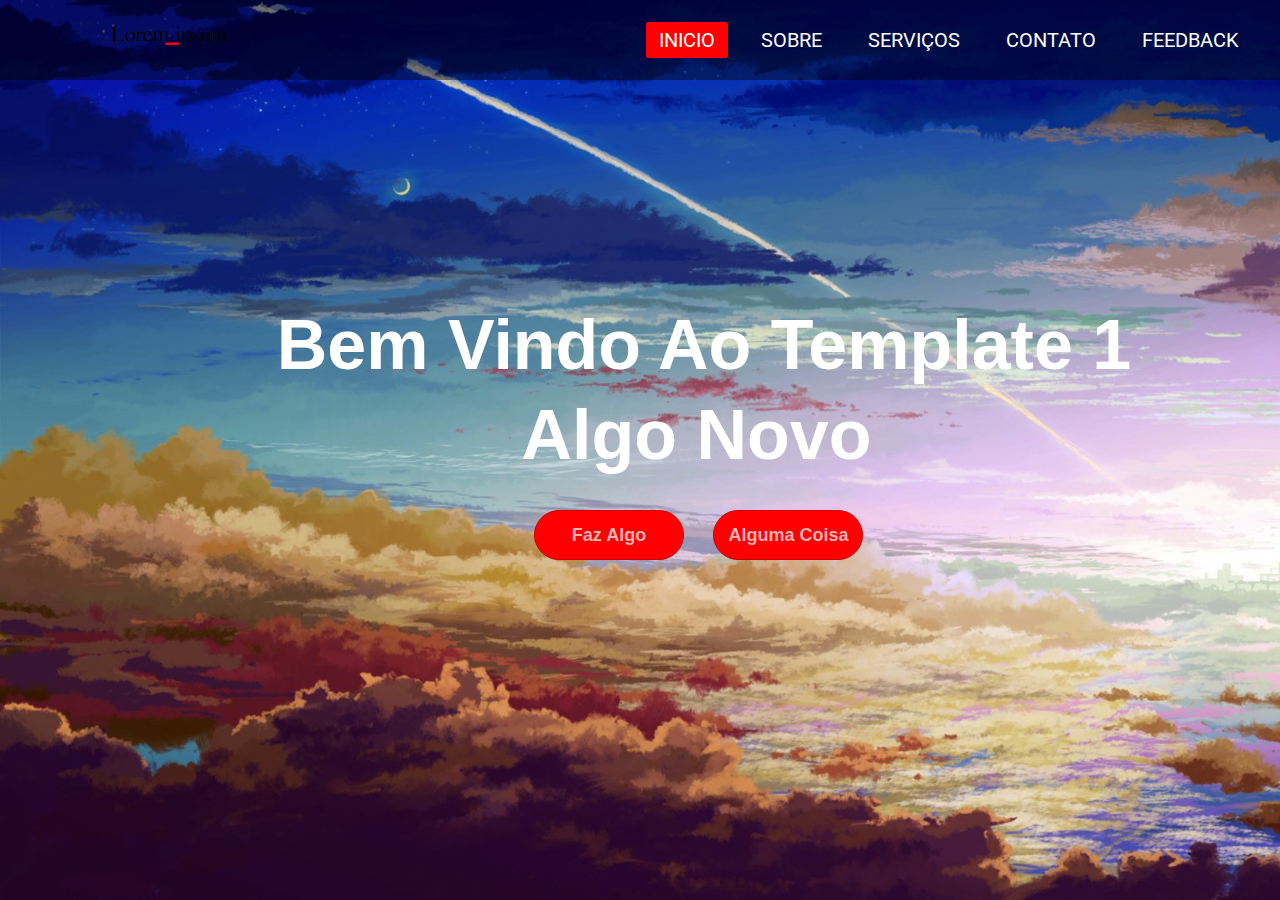
<file: Templates/Template 1/index.html>
<!DOCTYPE html>
<html lang="pt-br">
<head>
    <meta charset="UTF-8">
    <meta http-equiv="X-UA-Compatible" content="IE=edge">
    <meta name="viewport" content="width=device-width, initial-scale=1.0">
    <title>Template Model 1</title>
    <link rel="stylesheet" href="style.css">
</head>
<body>
    <div class="container">
        <nav class="navegacao">
            <img class="logo" src="Imagens/Logo.png" alt="Logo">
            <ul>
                <li><a class="ativar" href="#">INICIO</a></li>
                <li><a href="#">SOBRE</a></li>
                <li><a href="#">SERVIÇOS</a></li>
                <li><a href="#">CONTATO</a></li>
                <li><a href="#">FEEDBACK</a></li>
            </ul>
        </nav>
        <div class="centro">
            <h1>Bem Vindo Ao Template 1</h1>
            <h2>Algo Novo</h2>
            <div class="botoes">
                <button>Faz Algo</button>
                <button class="btn">Alguma Coisa</button>
            </div>
        </div>
    </div>
</body>
</html>
</file>
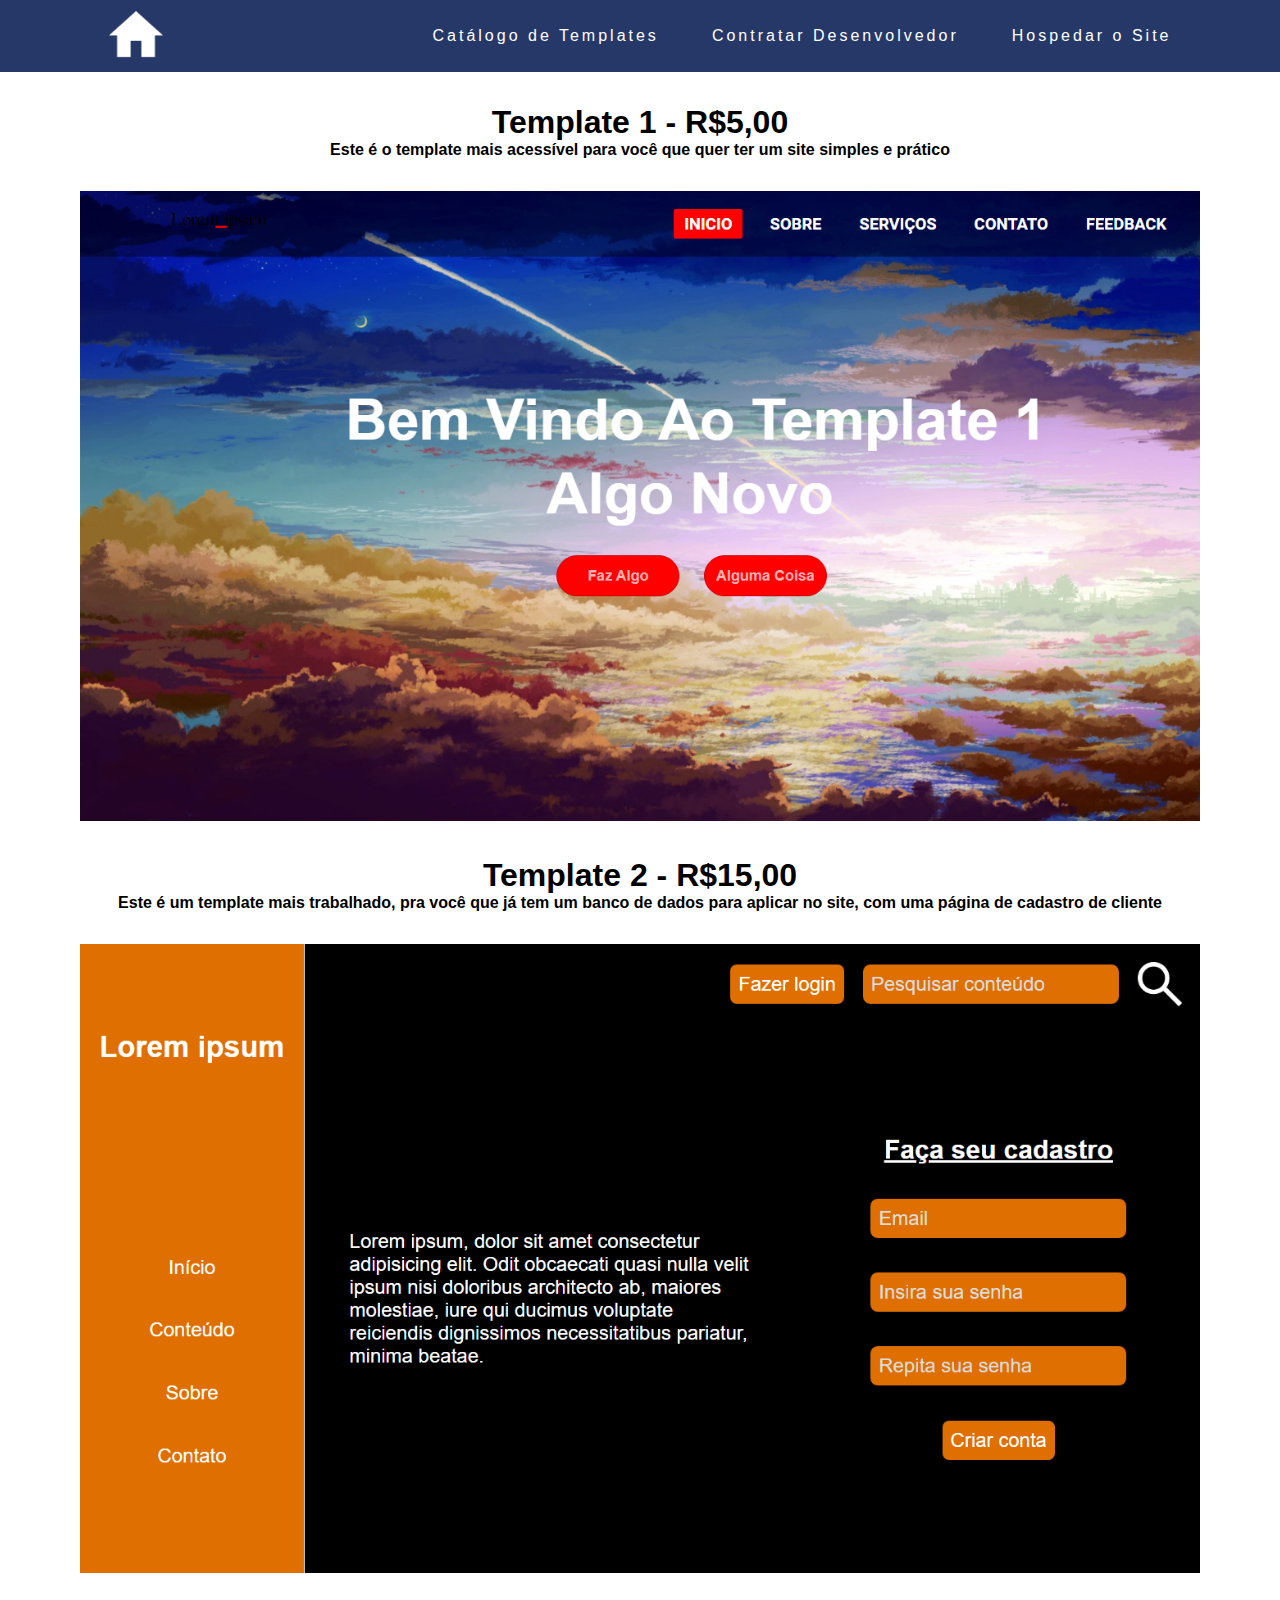
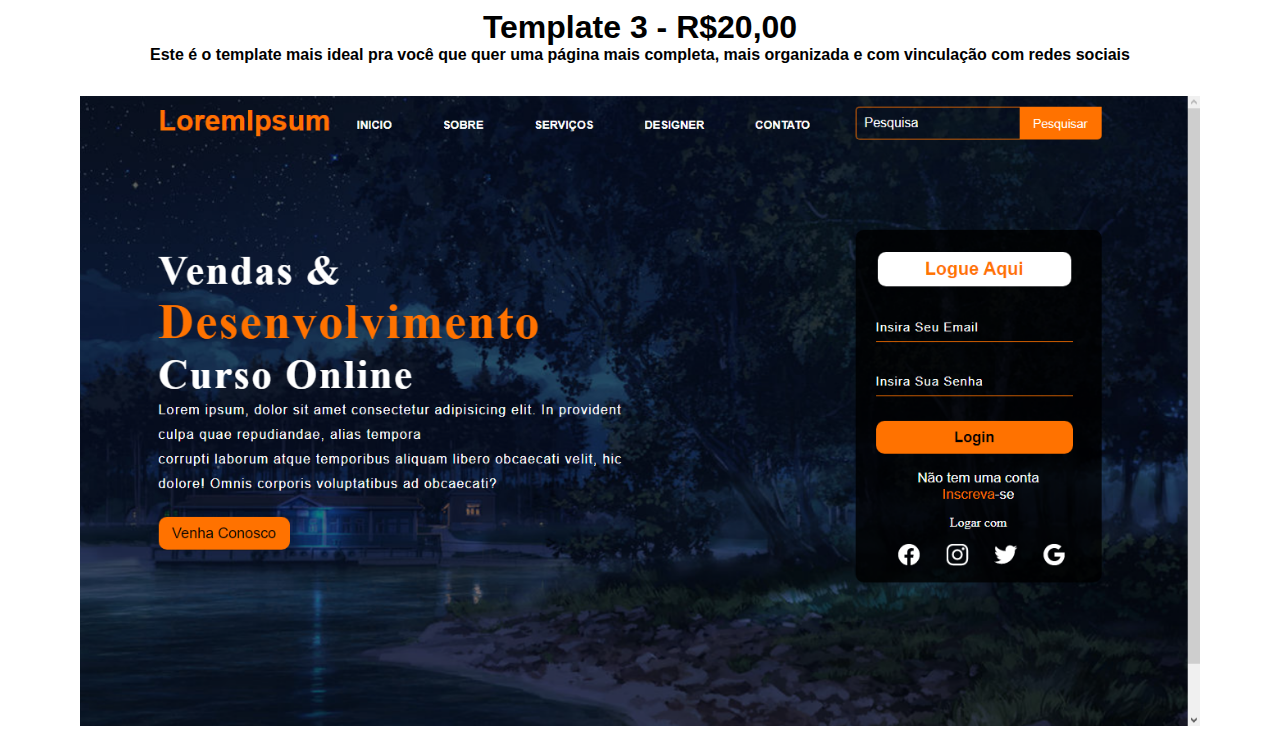
<file: catalogo.html>
<!DOCTYPE html>
<html lang="en">
<head>
    <meta charset="UTF-8">
    <meta http-equiv="X-UA-Compatible" content="IE=edge">
    <meta name="viewport" content="width=device-width, initial-scale=1.0">
    <title>Catálogo de Templates</title>
    <link rel="stylesheet" href="style.css">
</head>
<body>
    <header>
        <nav>
            <div class="logo">
                <a href="index.html"><img src="./imgs/botao-home.png" alt="home"></a>
            </div>
            <ul class="menu">
                <li><a href="catalogo.html">Catálogo de Templates</a></li>
                <li><a href="contratarDesenvolvedor.html">Contratar Desenvolvedor</li>
                <li><a href="hospedar.html">Hospedar o Site</a></li>
            </ul>
        </nav>
    </header>
    
    <div class="imgsTemplates">
        <h1 id="texttp">Template 1 - R$5,00</h1>
        <h5 id="desctp">Este é o template mais acessível para você que quer ter um site simples e prático</h5>
        <a href="./Templates/Template 1/model_1.html" id="linkPagCompraTemplates"> <img src="imgs/tp1.png" id="imgTemplates"/></a>

        <h1 id="texttp">Template 2 - R$15,00</h1>
        <h5 id="desctp">Este é um template mais trabalhado, pra você que já tem um banco de dados para aplicar no site, com uma página de cadastro de cliente</h5>
        <a href="./Templates/Template 3/model_3.html" id="linkPagCompraTemplates"> <img src="imgs/tp2.png" id="imgTemplates"/></a>

        <h1 id="texttp">Template 3 - R$20,00</h1>
        <h5 id="desctp">Este é o template mais ideal pra você que quer uma página mais completa, mais organizada e com vinculação com redes sociais</h5>
        <a href="./Templates/Template 2/model_2.html" id="linkPagCompraTemplates"> <img src="imgs/tp3.png" id="imgTemplates"/></a>
    </div>
 

    
</body>
</html>
</file>
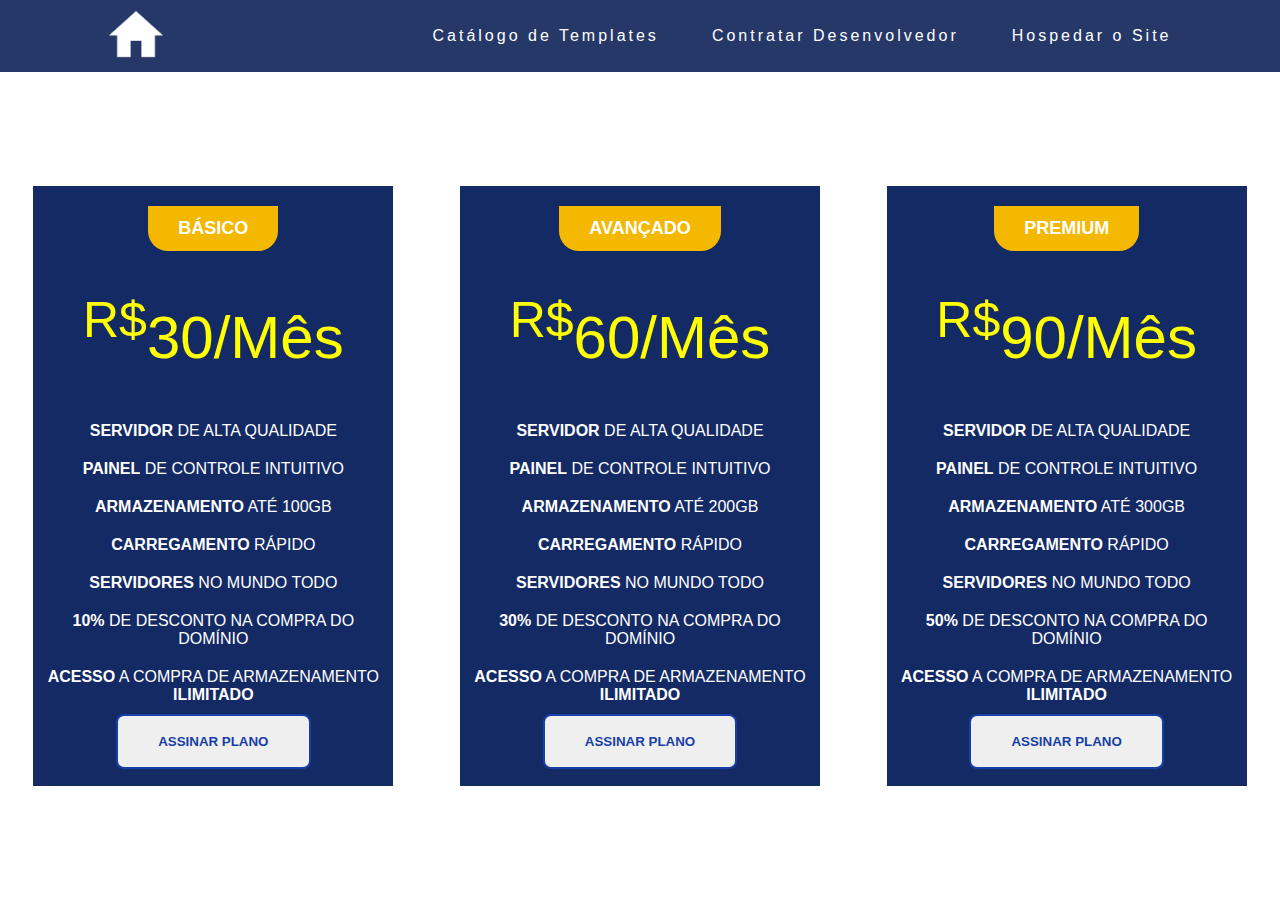
<file: hospedar.html>
<!DOCTYPE html>
<html lang="pt-br">

<head>
    <meta charset="UTF-8">
    <meta http-equiv="X-UA-Compatible" content="IE=edge">
    <meta name="viewport" content="width=device-width, initial-scale=1.0">
    <title>top10sites</title>
    <link rel="stylesheet" href="style.css">
</head>



<body>
    <header>
        <nav>
            <div class="logo">
                <a href="index.html"><img src="./imgs/botao-home.png" alt="home"></a>
            </div>
            <ul class="menu">
                <li><a href="catalogo.html">Catálogo de Templates</a></li>
                <li><a href="contratarDesenvolvedor.html">Contratar Desenvolvedor</li>
                <li><a href="hospedar.html">Hospedar o Site</a></li>
            </ul>
        </nav>
    </header>
    
    <main class="mainHospedagem">
        <div class="precoDeHospedagem">
            <div class="planos">
                <h3 class="tituloPlano"> BÁSICO </h3>
                <div class="precoPlano">
                    <sup>R$</sup><span>30</span><span>/Mês</span>
                </div>
                <ul>
                    <li><strong>Servidor</strong> de Alta qualidade</li>
                    <li><strong>Painel</strong> de controle intuitivo</li>
                    <li><strong>Armazenamento</strong> até 100GB</li>
                    <li><strong>Carregamento</strong> rápido</li>
                    <li><strong>Servidores</strong> no mundo todo</li>
                    <li><strong>10%</strong> de desconto na compra do domínio</li>
                    <li><strong>Acesso</strong> a compra de Armazenamento <strong>ilimitado</strong>
                    </li>
                </ul>

                <a href=""><button id="assinarPlano">ASSINAR PLANO</button></a>

            </div>
        </div>

        <div class="precoDeHospedagem">
            <div class="planos">
                <h3 class="tituloPlano"> AVANÇADO </h3>
                <div class="precoPlano">
                    <sup>R$</sup><span>60</span><span>/Mês</span>
                </div>
                <ul>
                    <li><strong>Servidor</strong> de Alta qualidade</li>
                    <li><strong>Painel</strong> de controle intuitivo</li>
                    <li><strong>Armazenamento</strong> até 200GB</li>
                    <li><strong>Carregamento</strong> rápido</li>
                    <li><strong>Servidores</strong> no mundo todo</li>
                    <li><strong>30%</strong> de desconto na compra do domínio</li>
                    <li><strong>Acesso</strong> a compra de Armazenamento <strong>ilimitado</strong>
                    </li>
                </ul>

                <a href=""><button id="assinarPlano">ASSINAR PLANO</button></a>

            </div>
        </div>

        <div class="precoDeHospedagem">
            <div class="planos">
                <h3 class="tituloPlano"> PREMIUM </h3>
                <div class="precoPlano">
                    <sup>R$</sup><span>90</span><span>/Mês</span>
                </div>
                <ul>
                    <li><strong>Servidor</strong> de Alta qualidade</li>
                    <li><strong>Painel</strong> de controle intuitivo</li>
                    <li><strong>Armazenamento</strong> até 300GB</li>
                    <li><strong>Carregamento</strong> rápido</li>
                    <li><strong>Servidores</strong> no mundo todo</li>
                    <li><strong>50%</strong> de desconto na compra do domínio</li>
                    <li><strong>Acesso</strong> a compra de Armazenamento <strong>ilimitado</strong>
                    </li>
                </ul>

                <a href=""><button id="assinarPlano">ASSINAR PLANO</button></a>
            </div>
        </div>
    </main>

</body>
</file>
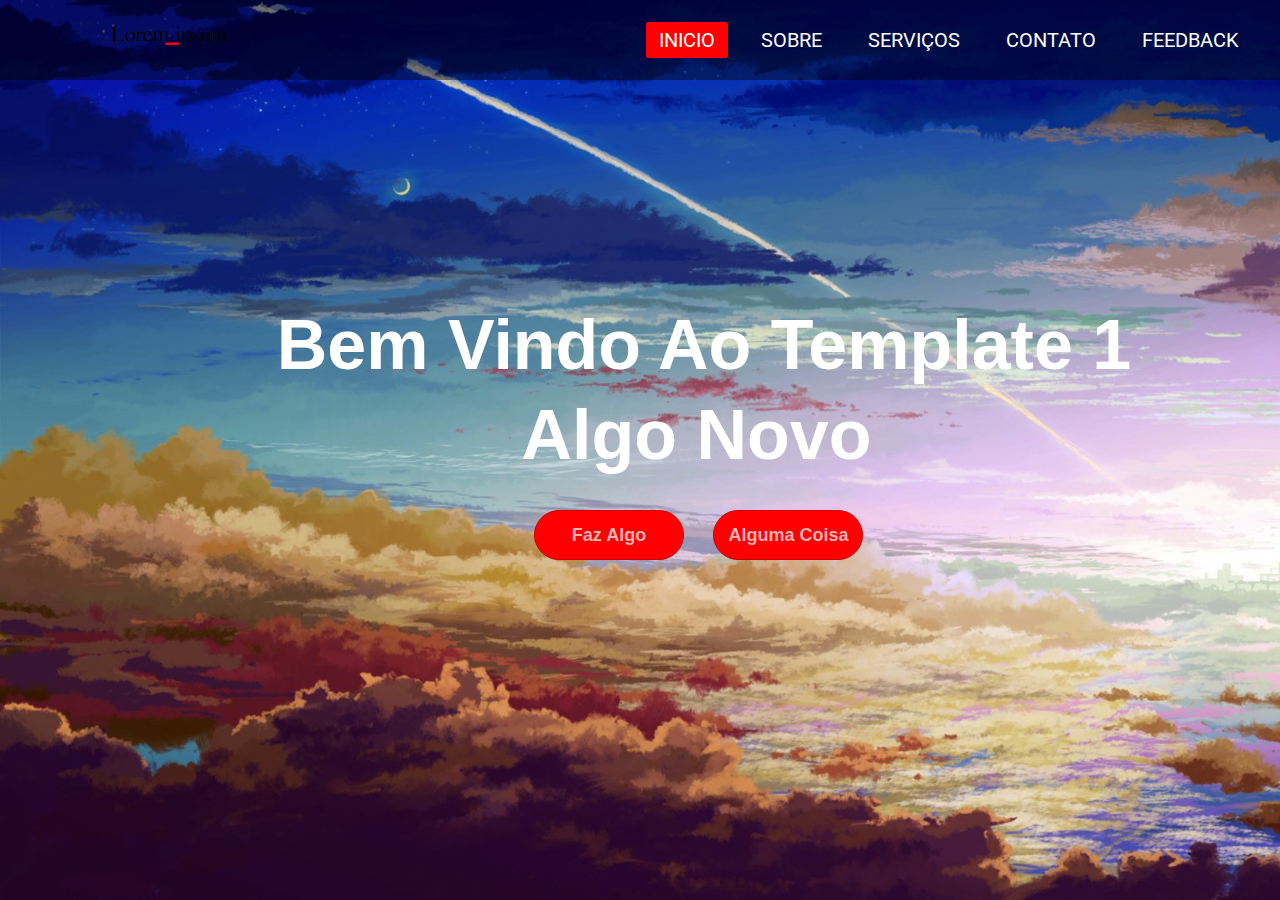
<file: Templates/Template 1/model_1.html>
<!DOCTYPE html>
<html lang="pt-br">
<head>
    <meta charset="UTF-8">
    <meta http-equiv="X-UA-Compatible" content="IE=edge">
    <meta name="viewport" content="width=device-width, initial-scale=1.0">
    <title>Template Model 1</title>
    <link rel="stylesheet" href="styletemp1.css">
</head>
<body>
    <div class="container">
        <nav class="navegacao">
            <img class="logo" src="Imagens/Logo.png" alt="Logo">
            <ul>
                <li><a class="ativar" href="#">INICIO</a></li>
                <li><a href="#">SOBRE</a></li>
                <li><a href="#">SERVIÇOS</a></li>
                <li><a href="#">CONTATO</a></li>
                <li><a href="#">FEEDBACK</a></li>
            </ul>
        </nav>
        <div class="centro">
            <h1>Bem Vindo Ao Template 1</h1>
            <h2>Algo Novo</h2>
            <div class="botoes">
                <button>Faz Algo</button>
                <button class="btn">Alguma Coisa</button>
            </div>
        </div>
    </div>
</body>
</html>
</file>
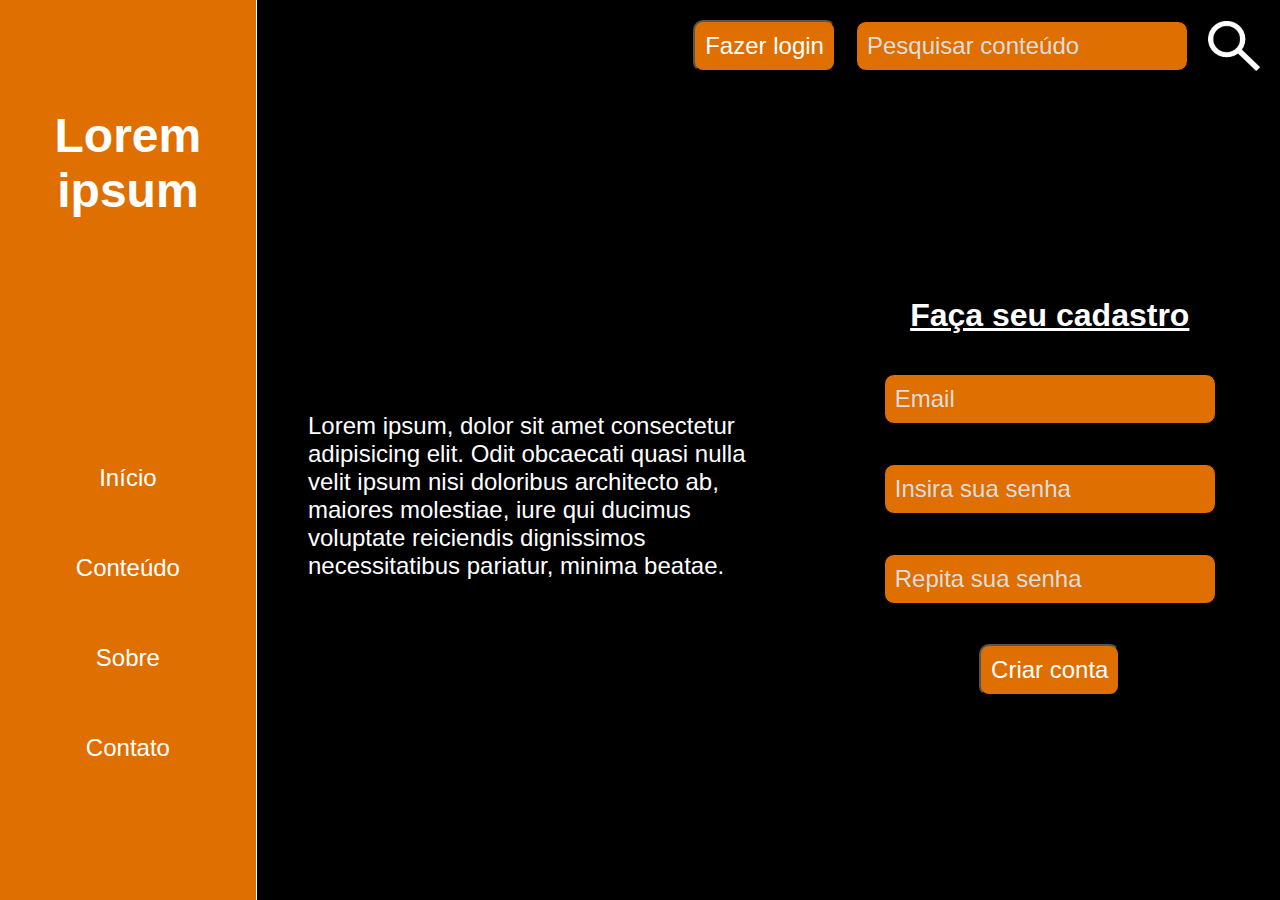
<file: Templates/Template 3/model_3.html>
<!DOCTYPE html>
<html lang="en">
<head>
    <meta charset="UTF-8">
    <meta http-equiv="X-UA-Compatible" content="IE=edge">
    <meta name="viewport" content="width=device-width, initial-scale=1.0">
    <title>Template Model 3</title>
    <link rel="stylesheet" href="styletemp3.css">
</head>
<body>
    <div class="container">
        <nav class="navegacao">
            <div class="logo">
                <h1>Lorem ipsum</h1>
            </div>

            <div class="menu">
                <ul class="opcoes">
                    <li><a href="#">Início</a></li>
                    <li><a href="#">Conteúdo</a></li>
                    <li><a href="#">Sobre</a></li>
                    <li><a href="#">Contato</a></li>
                </ul>
            </div>
        </nav>
        
        <div class="conteudo">
            <div class="pesquisa">
                <button class="formulario-item">Fazer login</button>
                <input class="input-texto" type="text" placeholder="Pesquisar conteúdo">
                <img class="lupa" src="imagens/lupa.png">
            </div>

            <div class="conteudo-principal">
                <div class="texto-principal">
                    <p>Lorem ipsum, dolor sit amet consectetur adipisicing elit.
                        Odit obcaecati quasi nulla velit ipsum nisi doloribus 
                        architecto ab, maiores molestiae, iure qui ducimus voluptate 
                        reiciendis dignissimos necessitatibus pariatur, minima beatae.</p>
                </div>
    
                <div class="formulario">
                    <h3 class="formulario-item titulo">Faça seu cadastro</h3>
                    <input class="formulario-item input-texto" type="text" placeholder="Email">
                    <input class="formulario-item input-texto" type="password" placeholder="Insira sua senha">
                    <input class="formulario-item input-texto" type="password" placeholder="Repita sua senha">
                    <button class="formulario-item">Criar conta</button>
                </div>
            </div>
        </div>
    </div>
</body>
</html>
</file>
<file: Templates/Template 1/style.css>
@import url('https://fonts.googleapis.com/css?family=Roboto:700&display=swap');

* {
    padding: 0;
    margin: 0;
}

.container {
    background: url(Imagens/manha.jpg) no-repeat;
    background-size: cover;
    height: 100vh;
}

.navegacao {
    height: 80px;
    width: 100%;
    background: rgba(0,0,0,0.4);
}

.logo {
    width: 140px;
    height: auto;
    padding: 20px 100px;
}

.navegacao ul {
    float: right;
    margin-right: 20px;
}

.navegacao ul li {
    list-style: none;
    margin: 0 8px;
    display: inline-block;
    line-height: 80px;
}

.navegacao ul li a {
    text-decoration: none;
    color: white;
    font-size: 20px;
    padding: 6px 13px;
    font-family: 'Roboto', sans-serif;
    transition: .4s;
}

.navegacao ul li a.ativar,
.navegacao ul li a:hover {
    background: red;
    border-radius: 2px;
}

.container .centro {
    position: absolute;
    top: 50%;
    left: 55%;
    transform: translate(-50%, -50%);
    font-family: sans-serif;
    user-select: none;
}

.centro h1 {
    color: white;
    font-size: 70px;
    font-weight: bold;
    width: 900px;
    text-align: center;
}

.centro h2 {
    color: white;
    font-size: 70px;
    font-weight: bold;
    width: 885px;
    margin-top: 10px;
    text-align: center;
}

.centro .botoes {
    margin: 35px 280px;
}

.botoes button {
    height: 50px;
    width: 150px;
    font-size: 18px;
    font-weight: bold;
    color: #ffb3b3;
    background-color: red;
    border: 1px solid #cc0000;
    outline: none;
    cursor: pointer;
    border-radius: 25px;
    transition: .5s;
}

.botoes .btn {
    margin-left: 25px;
}

.botoes button:hover {
    background: #cc0000;
}
</file>
<file: style.css>
/* tirando margens do código */
* {
    margin: 0;
    padding: 0;
    list-style: none;
}

/*Aplicando o background pra não se repetir e definindo o tamanho para espaçamento ideal do menu*/
#mainInicial {
    background-image: url(./imgs/paginicial.png);
    background-repeat: no-repeat;
    background-position: center center;
    background-size: cover;
    height: 92vh;
}

/*Tratando formas de links e tirando o tipo de texto*/
a {
    color: white;
    text-decoration: none;
    transition: 0.3;
}

a:hover {
    opacity: 0.7;
}

/*Aplicando logo temporária*/
.logo img {
    height: 6vh;
}

/*Estilizando todo o nav*/
nav {
    display: flex;
    justify-content: space-around;
    align-items: center;
    font-family: Arial, Helvetica, sans-serif;
    background: #263868;
    height: 8vh;
}

/*Retirando estilização de menu e dividindo espaço com o background */
.menu {
    list-style: none;
    display: flex;
}

/*Adicionando animação nos itens de menu*/
.menu li {
    position: relative;
    display: inline-block;
    letter-spacing: 3px;
    margin-left: 53px;
    transition: all 0.6s cubic-bezier(0.165, 0.84, 0.44, 1);
    ;
}

.menu li:hover {
    transform: scale(1.25, 1.25);
}

.menu li:hover::after {
    opacity: 1;
}

/*[[Página de hospedagem]]*/

/*Centralizando os planos e colocando um ao lado do outro*/

.mainHospedagem {
    box-sizing: border-box;
	min-height: 92vh;
	display: flex;
	align-items: center;
    font-family:Arial, Helvetica, sans-serif;

}

/*organizando tamanho da tabela de preços para ficar tudo igual*/
.precoDeHospedagem {
    background-color: #142a64;
    display: flex;
    flex-wrap: wrap;
    min-height: 595px;
    max-height: 600px;
    min-width: 355px;
    max-width: 360px;
    justify-content: space-around;
    margin: auto;
}


.planos {
    color: white;
    flex: 1;
    max-width: 360px;
    margin: 20px 10px;
    text-align: center;
    overflow: hidden;
    transition: .8s linear;
}

/*Adicionando animação no*/
.planos:hover .tituloPlano {
    box-shadow: 0 0 0 24em #152d6c;
}

/*Adicionando animação no título e colocando bordas de background*/
.tituloPlano {
    background-color: #f4b800;
    display: inline-block;
    padding: 12px 30px;
    border-radius: 0 0 20px 20px;
    font-size: 18px;
    font-weight: 600px;
    transition: .7s line;
}

/*Ajustando cor e tamanho do preço*/
.precoPlano {
    font-size: 60px;
    color: yellow;
    margin: 40px 0;
    transition: .8s linear;
}


.planos:hover, .planos:hover .precoPlano
{
	color: white;
}

/*Deixando a lista em maiusculo*/
.planos li{
    font-size: 16px;
	padding: 10px 0;
	text-transform: uppercase;
}

/*Estilizando o botão e adicionando animação*/
#assinarPlano{
    cursor: pointer;
    padding: 18px 40px;
    color: #183fa7;
    display: inline-block;
	border: 2px solid #183fa7;
	border-radius:  8px;
	font-weight: 600;
	transition:  .3s linear;
}

#assinarPlano:hover{
    transform: scale(1.05, 1.05);
    color: white;
}

.contratar{
    display: flex;
    flex-direction: column;
    justify-content: center;
    align-items: center;
    height: 92vh;
}

.formulario-contratar{
    display: flex;
    flex-direction: column;
    align-items: center;
    font-size: 200%;
    width: 60%;
    margin-bottom: 10%;
}

.formulario-contratar-input{
    font-size: 100%;
    width: 100%;
}

.formulario-contratar-button{
    background-color: #263868;
    color: white;
    border-radius: 10px;
    font-size: 100%;
    width: 40%;
    transition: 0.3s;
} 

.formulario-enviado{
    font-size: 300%;
    background-color: #263868;
    color: white;
    border-radius: 10px;
}

.formulario-contratar-button:hover{
    background-color: white;
    color: #263868;
    border-radius: 10px;
    font-size: 100%;
    width: 40%;
    cursor: pointer;
} 

/*Catálogo*/

.imgsTemplates{
    text-align: center;
    max-height: 92vh;
    margin-top: 2rem;
    font-family: 'Franklin Gothic Medium', 'Arial Narrow', Arial, sans-serif;

}

#imgTemplates{
    max-height: 92vh;
    margin-top: 2rem;
    width: 70rem;
}

#buttonTemplates{
    position: relative;
    max-height: 0vh;
}

#texttp{
    margin-top: 2rem;
}

#desctp{
    font-size: 1rem;
}
</file>
<file: Templates/Template 1/styletemp1.css>
@import url('https://fonts.googleapis.com/css?family=Roboto:700&display=swap');

* {
    padding: 0;
    margin: 0;
}

.container {
    background: url(Imagens/manha.jpg) no-repeat;
    background-size: cover;
    height: 100vh;
}

.navegacao {
    height: 80px;
    width: 100%;
    background: rgba(0,0,0,0.4);
}

.logo {
    width: 140px;
    height: auto;
    padding: 20px 100px;
}

.navegacao ul {
    float: right;
    margin-right: 20px;
}

.navegacao ul li {
    list-style: none;
    margin: 0 8px;
    display: inline-block;
    line-height: 80px;
}

.navegacao ul li a {
    text-decoration: none;
    color: white;
    font-size: 20px;
    padding: 6px 13px;
    font-family: 'Roboto', sans-serif;
    transition: .4s;
}

.navegacao ul li a.ativar,
.navegacao ul li a:hover {
    background: red;
    border-radius: 2px;
}

.container .centro {
    position: absolute;
    top: 50%;
    left: 55%;
    transform: translate(-50%, -50%);
    font-family: sans-serif;
    user-select: none;
}

.centro h1 {
    color: white;
    font-size: 70px;
    font-weight: bold;
    width: 900px;
    text-align: center;
}

.centro h2 {
    color: white;
    font-size: 70px;
    font-weight: bold;
    width: 885px;
    margin-top: 10px;
    text-align: center;
}

.centro .botoes {
    margin: 35px 280px;
}

.botoes button {
    height: 50px;
    width: 150px;
    font-size: 18px;
    font-weight: bold;
    color: #ffb3b3;
    background-color: red;
    border: 1px solid #cc0000;
    outline: none;
    cursor: pointer;
    border-radius: 25px;
    transition: .5s;
}

.botoes .btn {
    margin-left: 25px;
}

.botoes button:hover {
    background: #cc0000;
}
</file>
<file: Templates/Template 3/styletemp3.css>
* {
    margin: 0;
    padding: 0;
}

.container{
    font-family: Arial, Helvetica, sans-serif;
    display: flex;
    height: 100vh;
    align-items: center;
    background-color: black;
    color: white;
}

.logo{
    text-align: center;
}

.conteudo{
    display: flex;
    flex-direction: column;
    /* justify-content: center;
    align-items: center; */
    width: 80%;
    height: 100%;
}

.conteudo-principal{
    display: flex;
    justify-content: center;
    align-items: center;
    height: 100%;
}

.texto-principal{
    width: 50%;
    padding: 5%;
    font-size: 150%;
}

.formulario {
    width: 50%;
    height: 50%;
    display: flex;
    flex-direction: column;
    justify-content: center;
    align-items: center;
    align-self: center;
    flex-grow: 1;
}

.formulario-item{
    margin: 20px;
}

.titulo{
    text-decoration: underline;
}

h3{
    font-size: 200%;
}

button{
    font-size: 150%;
    color: white;
    background-color: #de6f00;
    border-radius: 10px;
    padding: 10px;
    cursor: pointer;
    transition: 0.3s;
}

button:hover{
    background-color: white;
    color: #de6f00;
}

::placeholder{
    color: #ddd;
}

.input-texto{
    font-size: 150%;
    background-color: #de6f00;
    color: white;
    padding: 10px;
    border: 1px black solid;
    border-radius: 10px;
}

.pesquisa{
    align-self: flex-end;
    display: flex;
    align-items: center;
    justify-content: flex-end;
}

.lupa{
    width: 5%;
    margin: 2%;
}

.navegacao{
    display: flex;
    flex-direction: column;
    align-items: center;
    justify-content: space-around;
    align-self: flex-start;
    font-size: 150%;
    width: 20%;
    height: 100%;
    background-color: #de6f00;
    border-right: 1px solid white;
}

.menu{
    display: flex;
    align-items: center;
    height: 40%;
}

.opcoes{
    display: flex;
    flex-direction: column;
    align-items: center;
    justify-content: space-around;
    list-style: none;
    height: 100%;
}

a{
    text-decoration: none;
    color: white;
}

li{
    transition: 0.3s;
}

li:hover{
    font-size: 150%;
}
</file>
